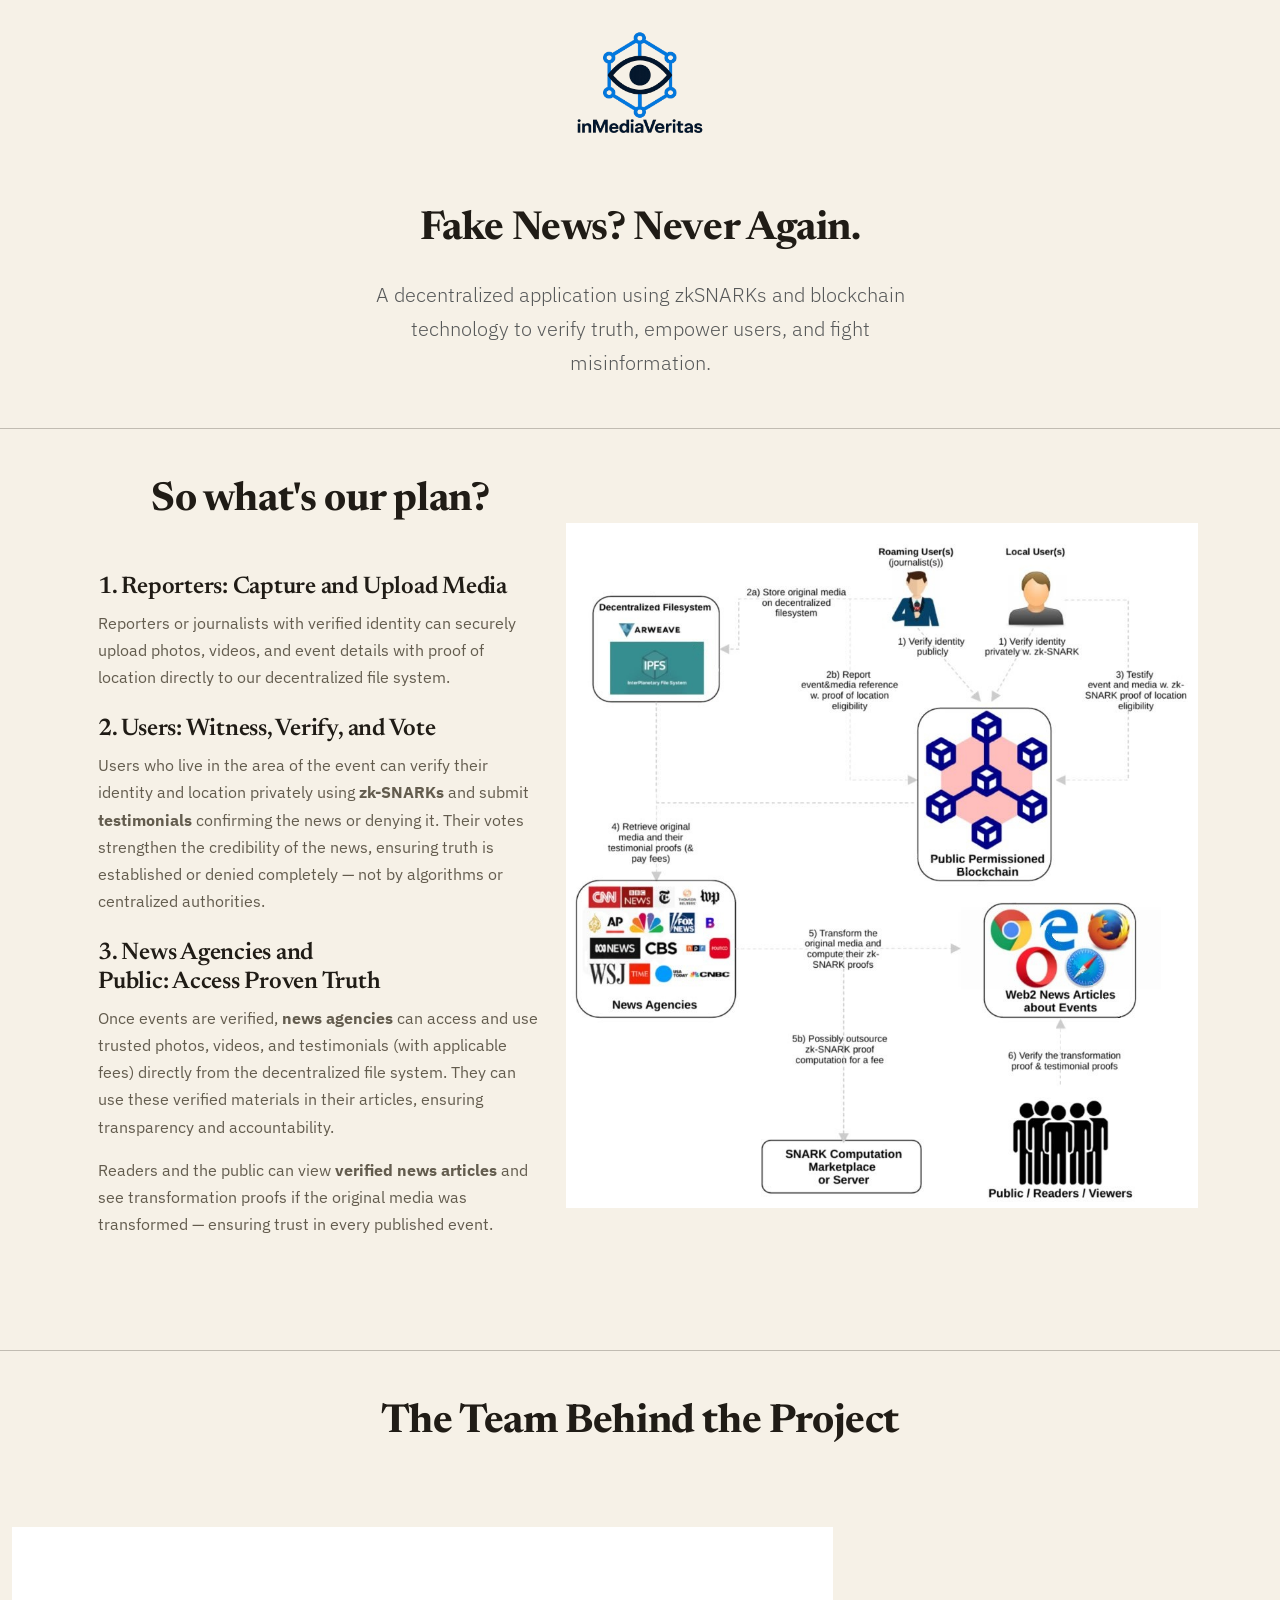
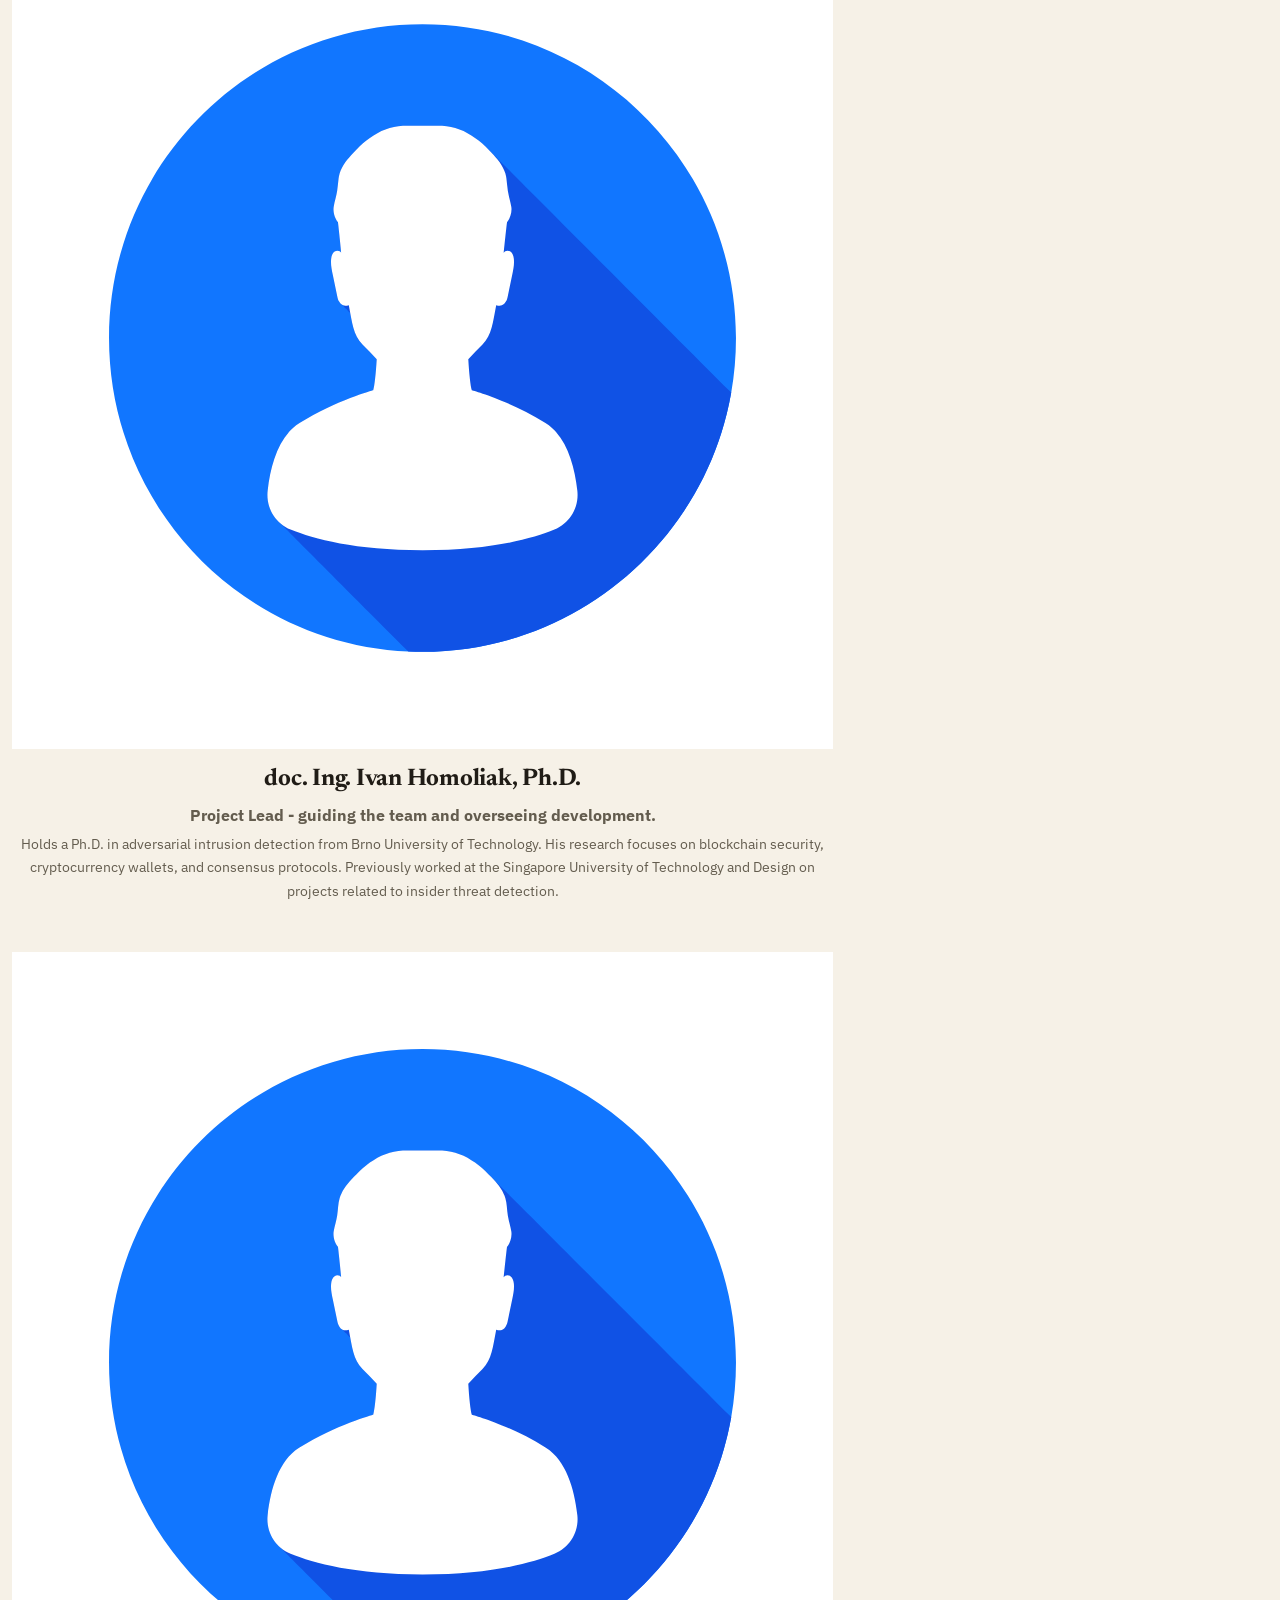
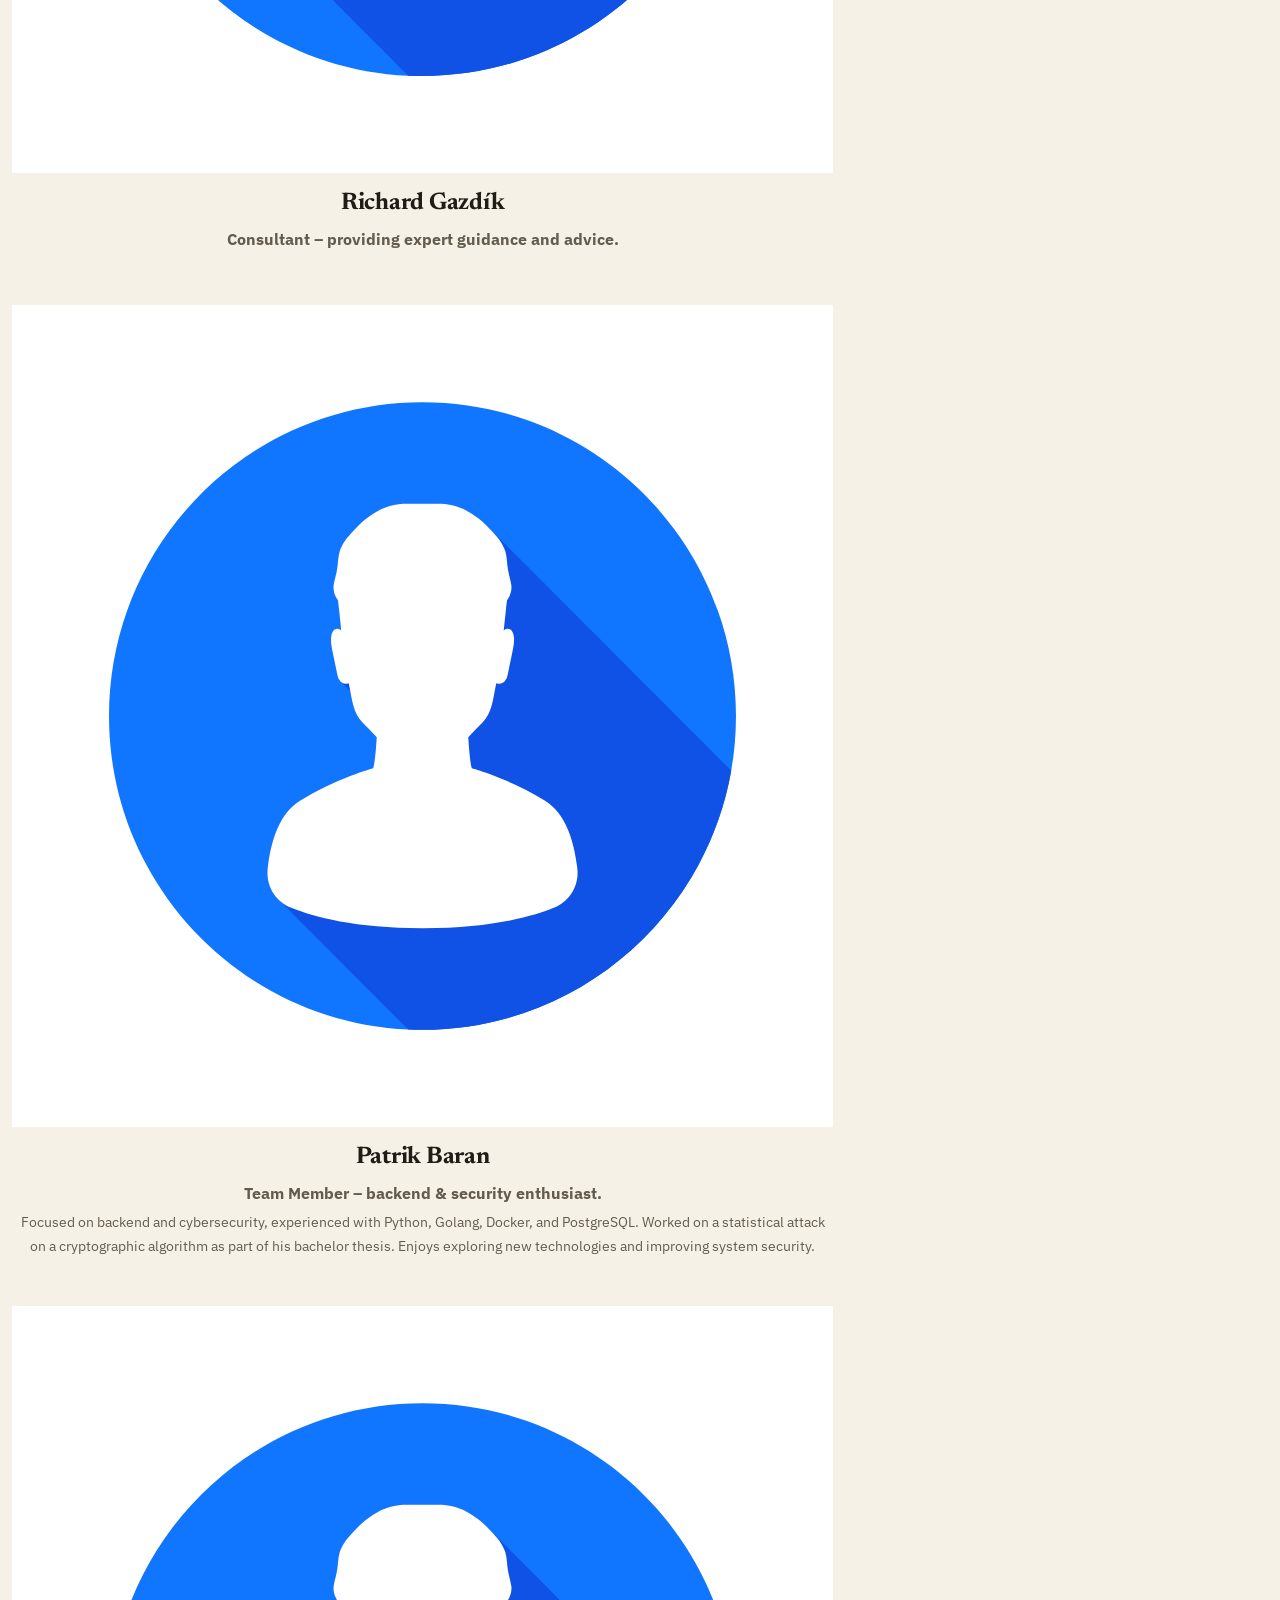
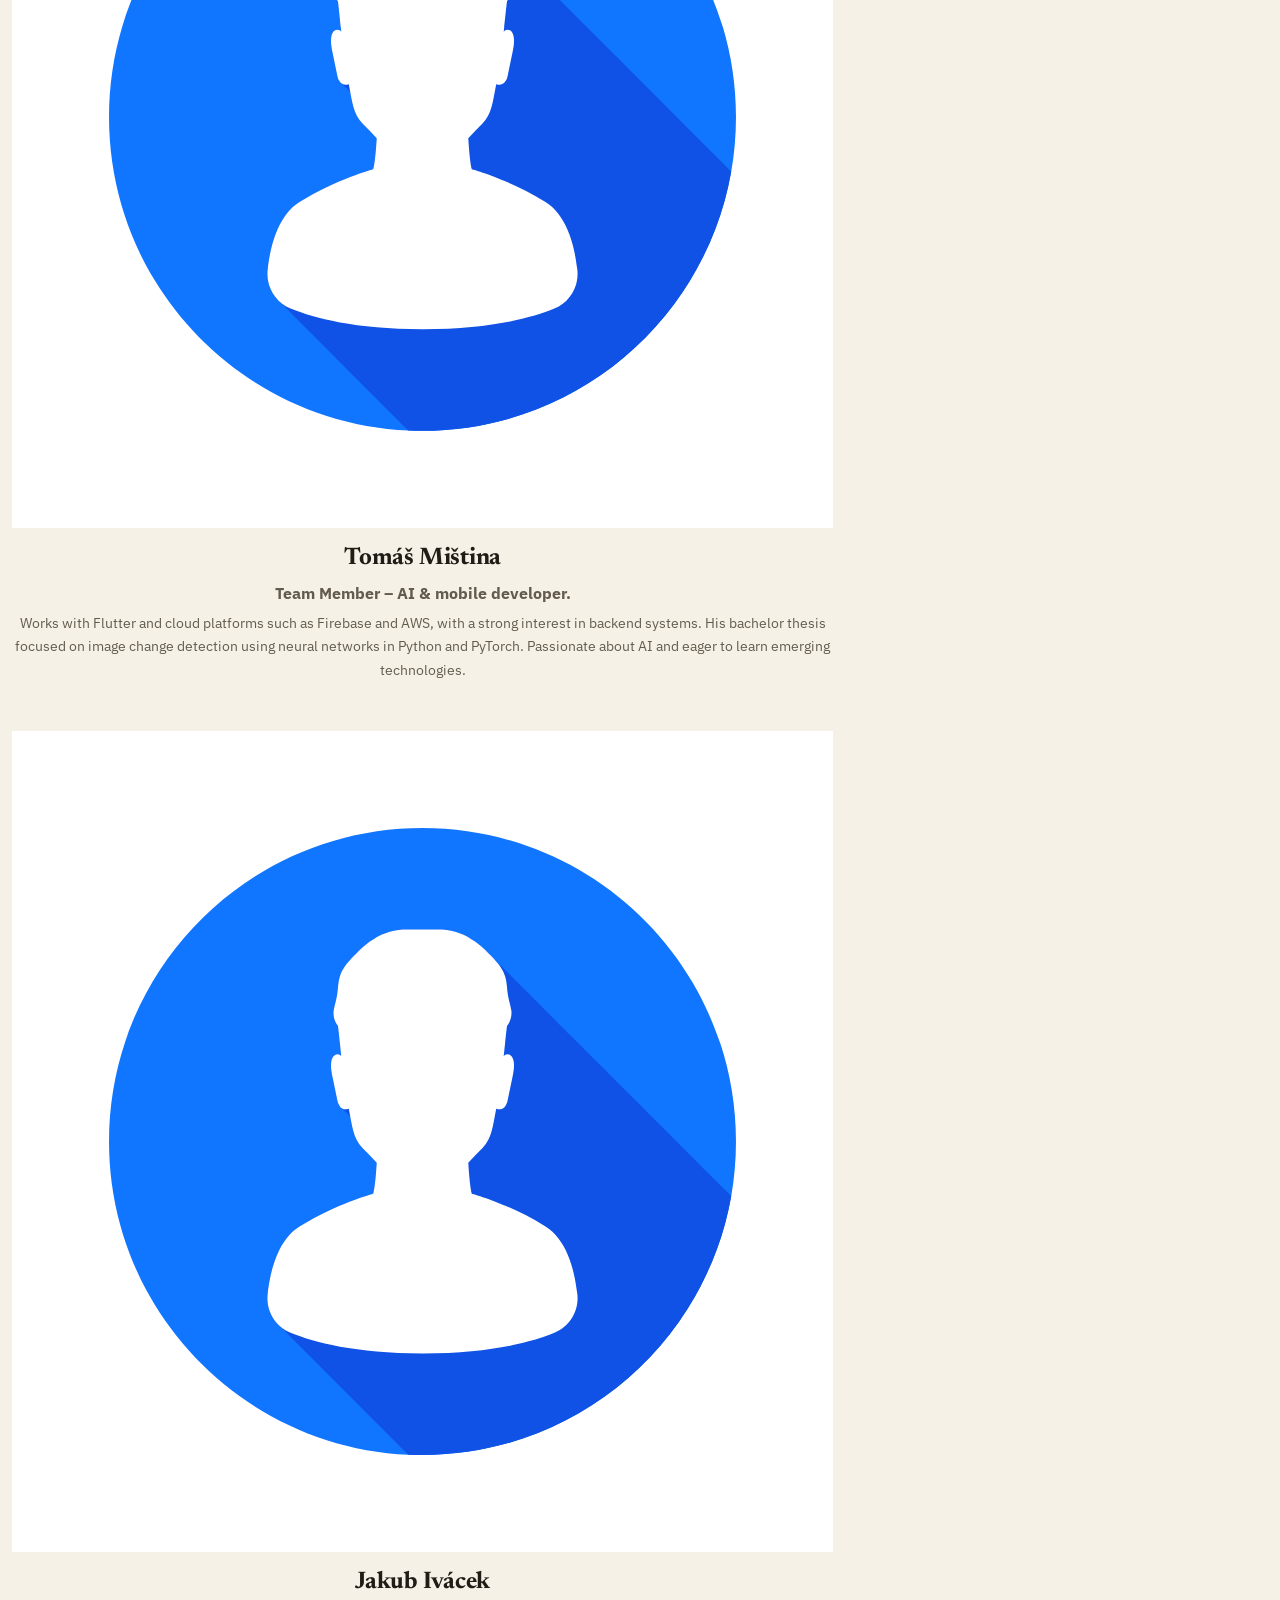
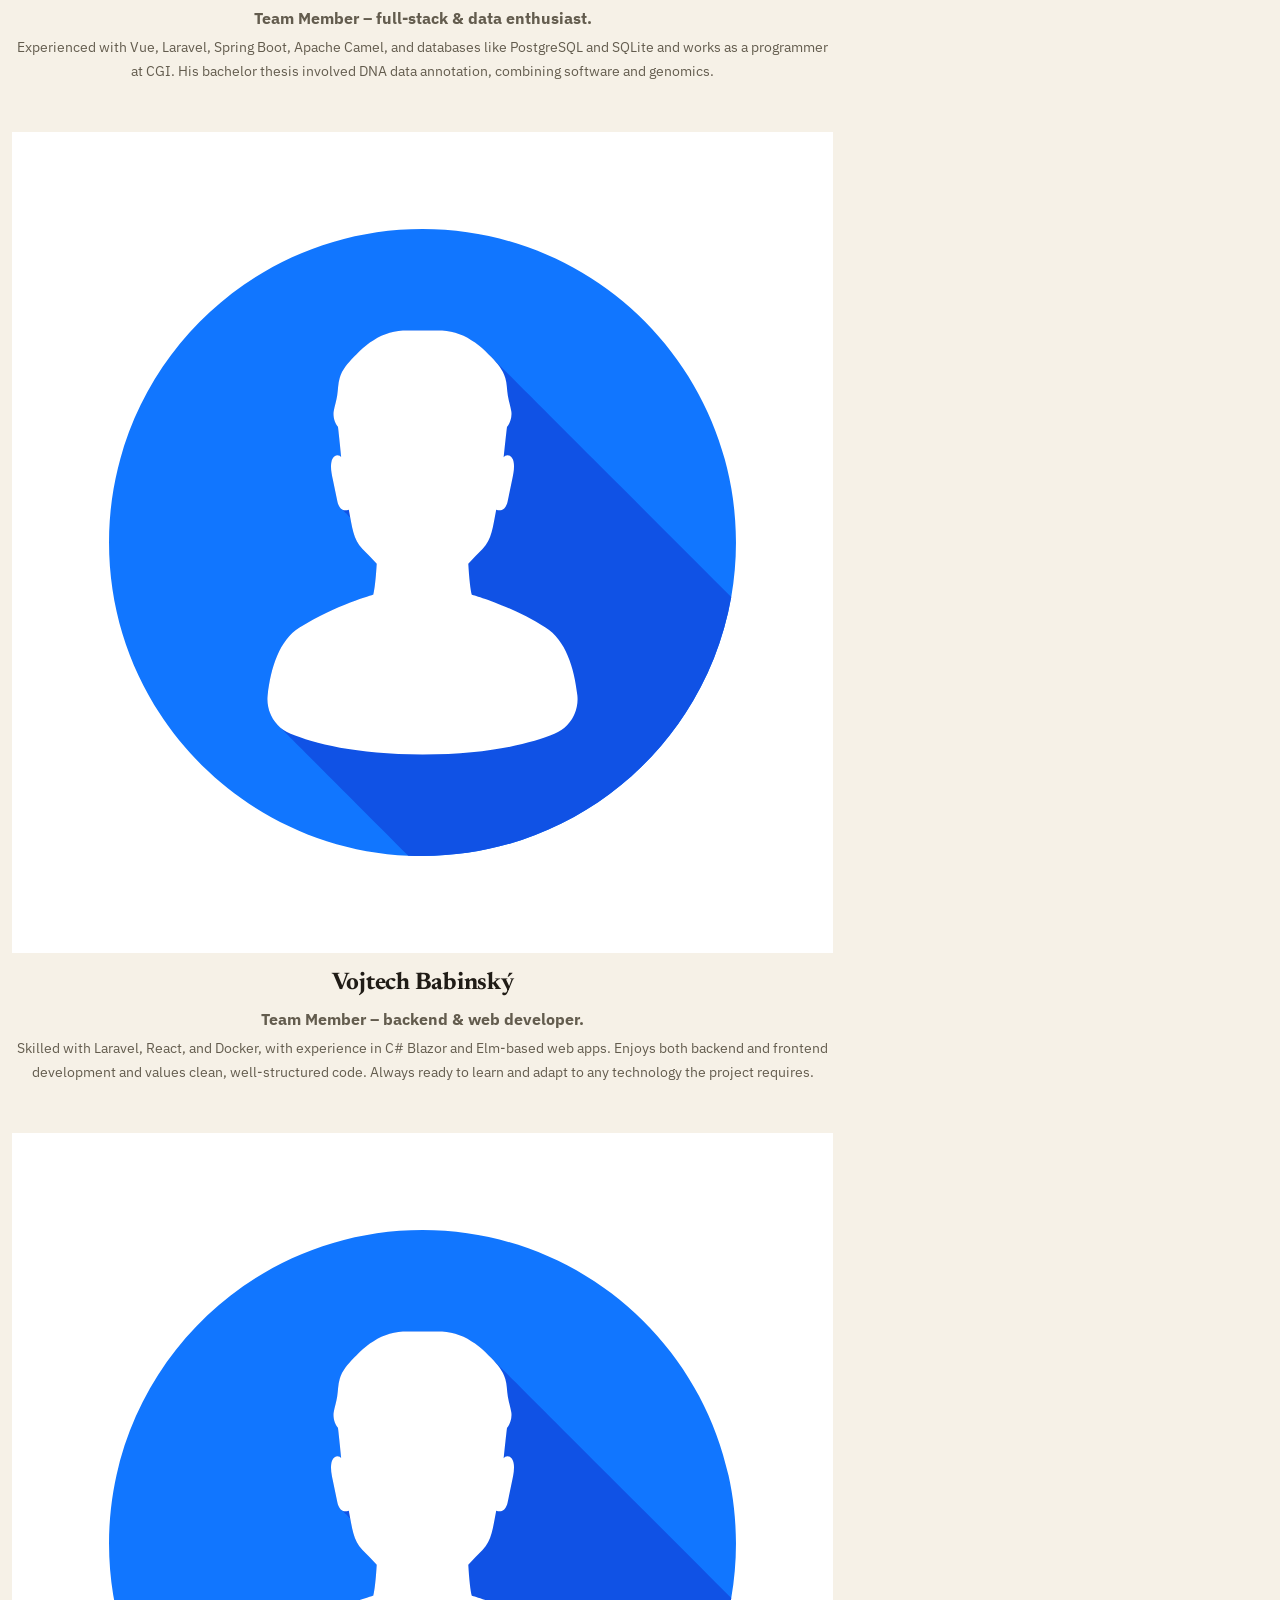
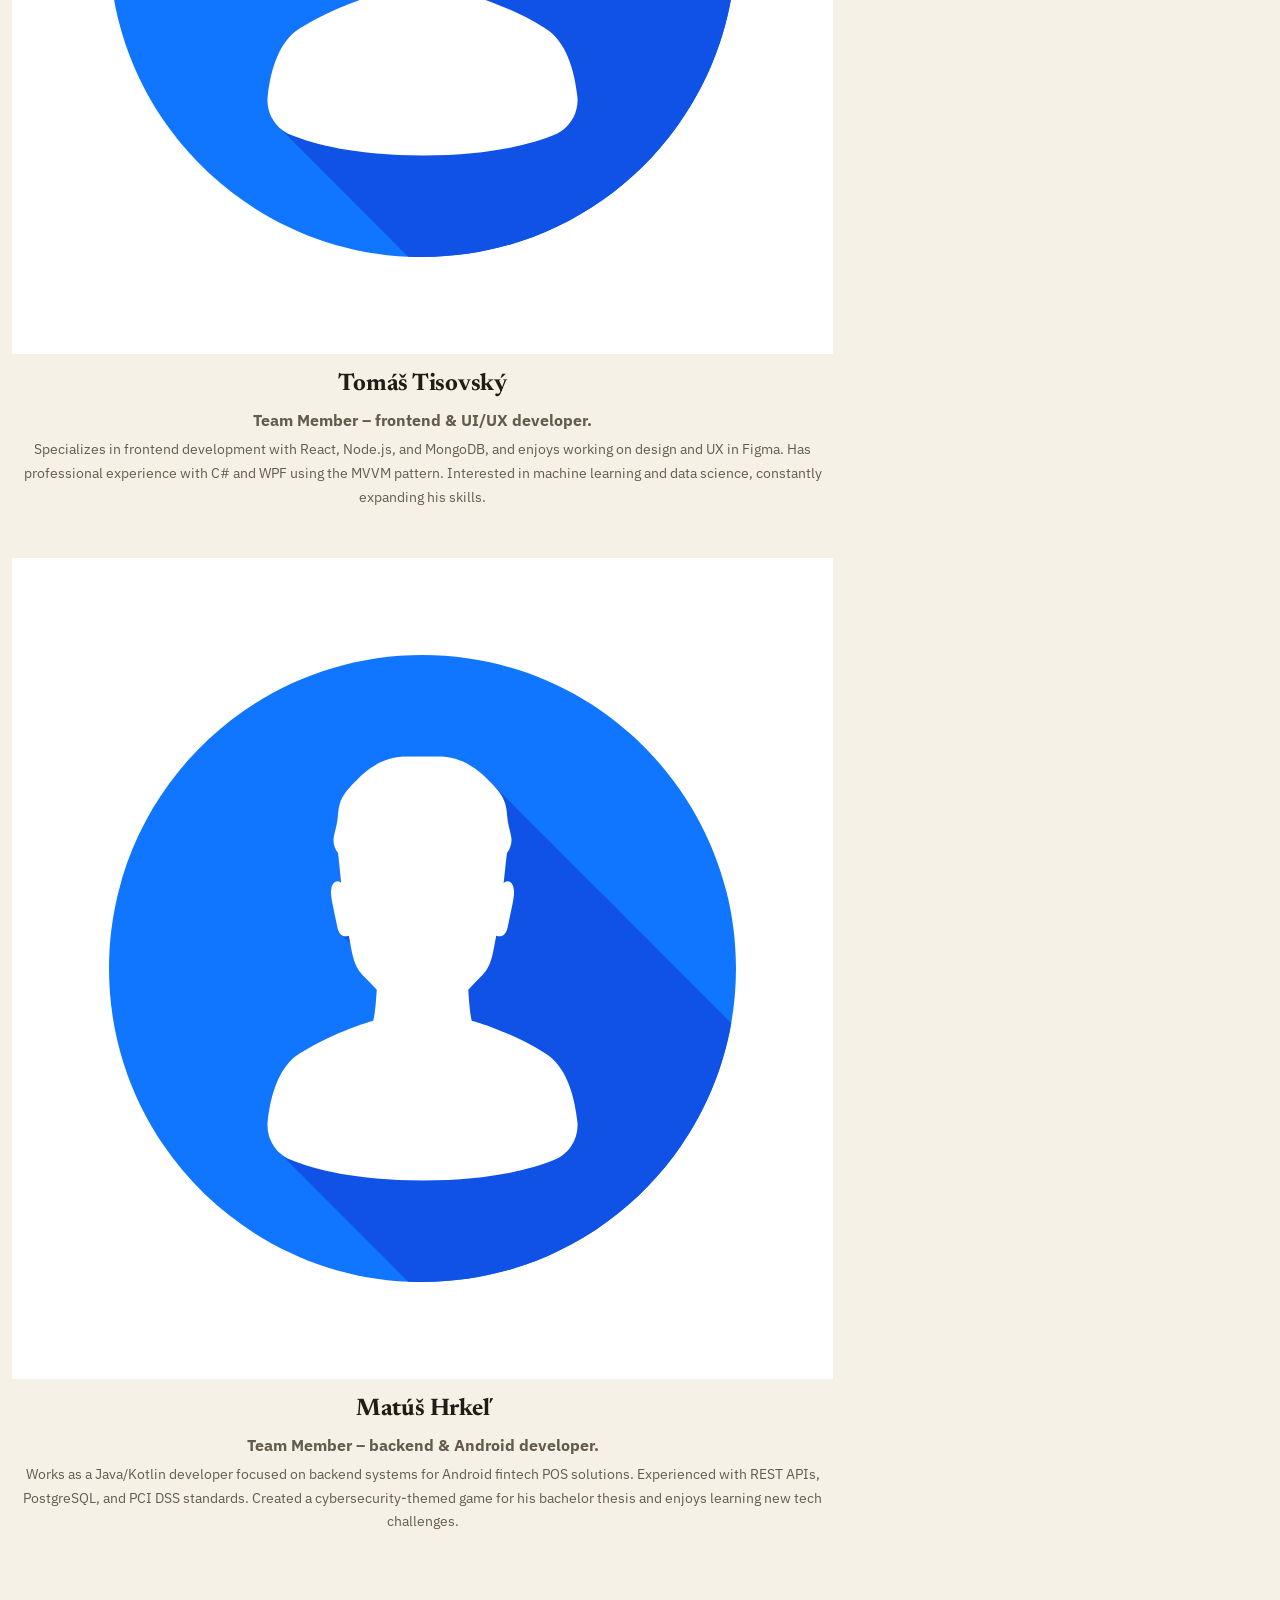
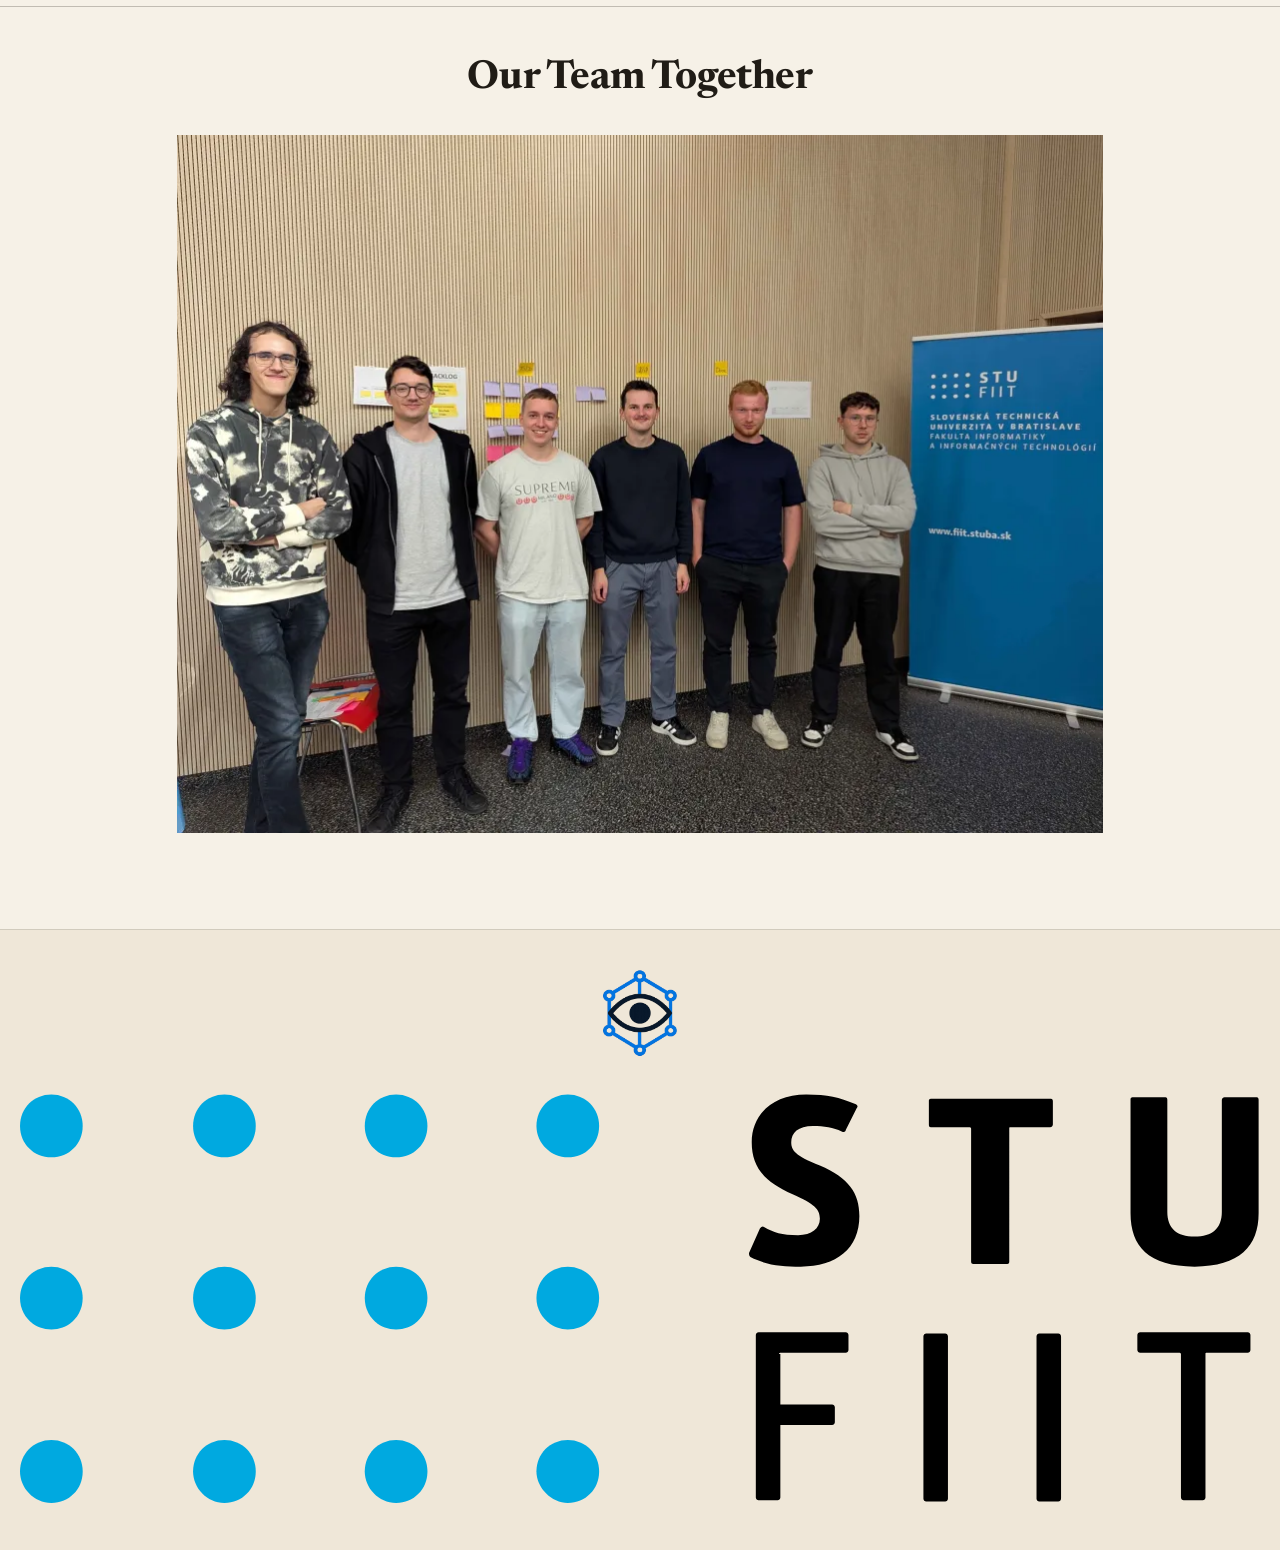
<file: main.html>
<!DOCTYPE html>
<html lang="en">
<head>
  <meta charset="UTF-8">
  <meta name="viewport" content="width=device-width, initial-scale=1.0">
  <title>inMediaVeritas</title>
  <link href="https://cdn.jsdelivr.net/npm/bootstrap@5.3.2/dist/css/bootstrap.min.css" rel="stylesheet">
  <link href="maincss.css" rel="stylesheet">
</head>
<body class="lightBg">

  <header class="row header pb-2 ">
    <img src="imgs/logo_withText.svg" class="logo" alt="Logo">
  </header>

  <div class="container text-center pt-5">
    <h1 class="fw-bold">Fake News? Never Again.</h1>
    <div class="mx-auto mt-3" style="max-width: 600px;">
      <p class="lead text-muted mt-4">
        A decentralized application using zkSNARKs and blockchain technology to verify truth,
        empower users, and fight misinformation.
      </p>
    </div>
  </div>

  <hr class="mt-5 mb-5">

<!-- Desktop Version -->
<div class="container d-none d-lg-block pb-5">
  <div class="row ps-3 align-items-center">
    <div class="col-md-5 col-12 justify-content-center text-start">
      <h1 class="mb-1 mb-lg-3 mb-xl-5 fw-bold text-center">So what's our plan?</h1>

      <div>
        <h4 class="fw-semibold mt-4 mb-2">1. Reporters: Capture and Upload Media</h4>
        <p>
          Reporters or journalists with verified identity can securely upload photos, videos, and event details with proof of location directly to our decentralized file system.
        </p>

        <h4 class="fw-semibold mt-4 mb-2">2. Users: Witness, Verify, and Vote</h4>
        <p>
          Users who live in the area of the event can verify their identity and location privately using 
          <strong>zk-SNARKs</strong> and submit 
          <strong>testimonials</strong> confirming the news or denying it. Their votes strengthen the credibility of the news,
          ensuring truth is established or denied completely — not by algorithms or centralized authorities.
        </p>

        <h4 class="fw-semibold mt-4 mb-2">3. News Agencies and Public: Access Proven Truth</h4>
        <p>
          Once events are verified, <strong>news agencies</strong> can access and use trusted photos, videos, and testimonials (with applicable fees) directly 
          from the decentralized file system. They can use these verified materials in their articles, ensuring transparency and accountability.
        </p>
        <p>
          Readers and the public can view <strong>verified news articles</strong> and see transformation proofs if the original media was transformed — ensuring trust in every published event.
        </p>
      </div>
    </div>

    <div class="col-md-7 col-12">
      <img src="imgs/project_plan.jpg" class="img-fluid planImg" alt="Project plan">
    </div>
  </div>
</div>

<!-- Mobile Version -->
<div class="container-fluid d-lg-none pb-5">
  <div class="row ps-3 align-items-center justify-content-center">
    <div class="col-md-5 col-10 justify-content-center text-center">
      <h1 class="mb-4 mb-lg-3 mb-xl-5 fw-bold">So what's our plan?</h1>

      <div class="text-start">
        <h4 class="fw-semibold mt-4 mb-2">1. Reporters: Capture and Upload Media</h4>
        <p>
          Reporters or journalists with verified identity can securely upload photos, videos, and event details with proof of location directly to our decentralized file system.
        </p>

        <h4 class="fw-semibold mt-4 mb-2">2. Users: Witness, Verify, and Vote</h4>
        <p>
          Users who live in the area of the event can verify their identity and location privately using 
          <strong>zk-SNARKs</strong> and submit 
          <strong>testimonials</strong> confirming the news or denying it. Their votes strengthen the credibility of the news,
          ensuring truth is established or denied completely — not by algorithms or centralized authorities.
        </p>

        <h4 class="fw-semibold mt-4 mb-2">3. News Agencies and Public: Access Proven Truth</h4>
        <p>
          Once events are verified, <strong>news agencies</strong> can access and use trusted photos, videos, and testimonials (with applicable fees) directly 
          from the decentralized file system. They can use these verified materials in their articles, ensuring transparency and accountability.
        </p>
        <p>
          Readers and the public can view <strong>verified news articles</strong> and see transformation proofs if the original media was transformed — ensuring trust in every published event.
        </p>
      </div>
    </div>

    <div class="col-md-7 col-10 mt-3 mt-md-0">
      <img src="imgs/project_plan.jpg" class="img-fluid planImg" alt="Project plan">
    </div>
  </div>
</div>


  <hr class="mt-5 mb-5">

  <div class="row text-center">
    <h1 class="fw-bold">The Team Behind the Project</h1>
  </div>

  <div class="row  pt-5">
    <div class="col-12 col-md-8  p-4">
      <div class="text-center">
        <img src="imgs/placeholderPic.svg" alt="Member 1" class="member-img mb-3 memberpic">
        <h4 class="mb-2 fw-bold">doc. Ing. Ivan Homoliak, Ph.D.</h4>
        <p class="mb-1 fw-bold memberDescription">Project Lead - guiding the team and overseeing development.</p>
            <p class="mb-0 small memberDescription">
      Holds a Ph.D. in adversarial intrusion detection from Brno University of Technology. 
      His research focuses on blockchain security, cryptocurrency wallets, and consensus protocols. 
      Previously worked at the Singapore University of Technology and Design on projects related to insider threat detection.
    </p>
      </div>
    </div>
    <div class="col-12 col-md-8  p-4">
        <div class="text-center">
          <img src="imgs/placeholderPic.svg" alt="Member 2" class="member-img mb-3 memberpic">
          <h4 class="mb-2 fw-bold">Richard Gazdík</h4>
          <p class="mb-1 fw-bold memberDescription ">Consultant – providing expert guidance and advice.</p>   
        </div>
      </div>
  <div class="col-12 col-md-8 p-4">
    <div class="text-center">
      <img src="imgs/placeholderPic.svg" alt="Patrik Baran" class="member-img mb-3 memberpic">
      <h4 class="mb-2 fw-bold">Patrik Baran</h4>
      <p class="mb-1 fw-bold memberDescription">Team Member – backend & security enthusiast.</p>
      <p class="mb-0 small memberDescription">
        Focused on backend and cybersecurity, experienced with Python, Golang, Docker, and PostgreSQL. 
        Worked on a statistical attack on a cryptographic algorithm as part of his bachelor thesis. 
        Enjoys exploring new technologies and improving system security.
      </p>
    </div>
  </div>

  <div class="col-12 col-md-8 p-4">
    <div class="text-center">
      <img src="imgs/placeholderPic.svg" alt="Tomáš Miština" class="member-img mb-3 memberpic">
      <h4 class="mb-2 fw-bold">Tomáš Miština</h4>
      <p class="mb-1 fw-bold memberDescription">Team Member – AI & mobile developer.</p>
      <p class="mb-0 small memberDescription">
        Works with Flutter and cloud platforms such as Firebase and AWS, with a strong interest in backend systems. 
        His bachelor thesis focused on image change detection using neural networks in Python and PyTorch. 
        Passionate about AI and eager to learn emerging technologies.
      </p>
    </div>
  </div>

  <div class="col-12 col-md-8 p-4">
    <div class="text-center">
      <img src="imgs/placeholderPic.svg" alt="Jakub Ivácek" class="member-img mb-3 memberpic">
      <h4 class="mb-2 fw-bold">Jakub Ivácek</h4>
      <p class="mb-1 fw-bold memberDescription">Team Member – full-stack & data enthusiast.</p>
      <p class="mb-0 small memberDescription">
        Experienced with Vue, Laravel, Spring Boot, Apache Camel, and databases like PostgreSQL and SQLite and works as a programmer at CGI. 
        His bachelor thesis involved DNA data annotation, combining software and genomics.
      </p>
    </div>
  </div>

  <div class="col-12 col-md-8 p-4">
    <div class="text-center">
      <img src="imgs/placeholderPic.svg" alt="Vojtech Babinský" class="member-img mb-3 memberpic">
      <h4 class="mb-2 fw-bold">Vojtech Babinský</h4>
      <p class="mb-1 fw-bold memberDescription">Team Member – backend & web developer.</p>
      <p class="mb-0 small memberDescription">
        Skilled with Laravel, React, and Docker, with experience in C# Blazor and Elm-based web apps. 
        Enjoys both backend and frontend development and values clean, well-structured code. 
        Always ready to learn and adapt to any technology the project requires.
      </p>
    </div>
  </div>

  <div class="col-12 col-md-8 p-4">
    <div class="text-center">
      <img src="imgs/placeholderPic.svg" alt="Tomáš Tisovský" class="member-img mb-3 memberpic">
      <h4 class="mb-2 fw-bold">Tomáš Tisovský</h4>
      <p class="mb-1 fw-bold memberDescription">Team Member – frontend & UI/UX developer.</p>
      <p class="mb-0 small memberDescription">
        Specializes in frontend development with React, Node.js, and MongoDB, and enjoys working on design and UX in Figma. 
        Has professional experience with C# and WPF using the MVVM pattern. 
        Interested in machine learning and data science, constantly expanding his skills.
      </p>
    </div>
  </div>

  <div class="col-12 col-md-8 p-4">
    <div class="text-center">
      <img src="imgs/placeholderPic.svg" alt="Matúš Hrkeľ" class="member-img mb-3 memberpic">
      <h4 class="mb-2 fw-bold">Matúš Hrkeľ</h4>
      <p class="mb-1 fw-bold memberDescription">Team Member – backend & Android developer.</p>
      <p class="mb-0 small memberDescription">
        Works as a Java/Kotlin developer focused on backend systems for Android fintech POS solutions. 
        Experienced with REST APIs, PostgreSQL, and PCI DSS standards. 
        Created a cybersecurity-themed game for his bachelor thesis and enjoys learning new tech challenges.
      </p>
    </div>
  </div>

  </div>

  <hr class="mt-5 mb-5">

  <div class="container pb-5 text-center">
    <h1 class="pb-4 fw-bold">Our Team Together</h1>
    <div class="row justify-content-center">
      <div class="col-md-10 col-12">
        <img src="imgs/teamPhoto.webp" class="img-fluid mx-auto d-block" alt="Team photo">
      </div>
    </div>
  </div>
  
  <footer class="row pt-2 mt-5">
    <img src="imgs/logo.svg" class="logo" alt="Logo">
    <img src="imgs/logo_fiit.svg" class="logoFIIT" alt="logoFIIT">
  </footer>
</body>
</html>
</file>
<file: maincss.css>
@import url('https://fonts.googleapis.com/css2?family=Newsreader:ital,wght@0,400;0,500;0,600;0,700;1,400;1,500&family=IBM+Plex+Sans:wght@400;500;600;700&family=IBM+Plex+Mono:wght@400;500&display=swap');

:root {
  --paper: #f6f1e7;
  --paper-soft: #efe7d8;
  --surface: #fffdf8;
  --ink: #201c16;
  --ink-muted: #635c4e;
  --ink-faint: #8a8271;
  --accent: #24425f;
  --accent-strong: #16283a;
  --accent-wash: rgba(36, 66, 95, .08);
  --line: rgba(32, 28, 22, .14);
  --line-soft: rgba(32, 28, 22, .08);
  --shadow: rgba(32, 24, 12, .12);
  --nav-bg: rgba(246, 241, 231, 0.9);
  --nav-bg-solid: rgba(246, 241, 231, 0.98);
}

:root[data-theme="dark"] {
  --paper: #16140f;
  --paper-soft: #1d1b15;
  --surface: #211f18;
  --ink: #f1ece0;
  --ink-muted: #b7ae9c;
  --ink-faint: #837c6d;
  --accent: #6fa1cf;
  --accent-strong: #9cc3e6;
  --accent-wash: rgba(111, 161, 207, .12);
  --line: rgba(241, 236, 224, .14);
  --line-soft: rgba(241, 236, 224, .08);
  --shadow: rgba(0, 0, 0, .4);
  --nav-bg: rgba(22, 20, 15, 0.85);
  --nav-bg-solid: rgba(22, 20, 15, 0.97);
}

*, *::before, *::after {
  box-sizing: border-box;
}
.first-link{
  margin-left:10px;

}
body, html {
  width: 100%;
  margin: 0;
  padding: 0;
  font-family: 'IBM Plex Sans', system-ui, sans-serif;
  background: var(--paper);
  color: var(--ink);
  transition: background 0.25s ease, color 0.25s ease;
}

h1, h2, h3, h4, h5, h6 {
  font-family: 'Newsreader', Georgia, serif;
  letter-spacing: -0.01em;
  color: var(--ink);
  font-weight: 600;
  text-wrap: balance;
}

p {
  color: var(--ink-muted);
  line-height: 1.7;
}

a {
  color: var(--accent);
}

::selection {
  background: var(--accent);
  color: var(--paper);
}

:focus-visible {
  outline: 2px solid var(--accent);
  outline-offset: 3px;
}

.skip-link {
  position: absolute;
  left: -999px;
  top: 0;
  background: var(--accent);
  color: var(--paper);
  padding: 10px 18px;
  z-index: 2000;
  border-radius: 0 0 8px 0;
  text-decoration: none;
  font-weight: 600;
}

.skip-link:focus {
  left: 0;
}

/* ── Navigation ── */
.navbar-custom {
  background: var(--nav-bg);
  backdrop-filter: blur(10px);
  -webkit-backdrop-filter: blur(10px);
  border-bottom: 1px solid var(--line);
  position: sticky;
  top: 0;
  z-index: 1000;
  display: flex;
  align-items: center;
  justify-content: space-between;
  padding: 6px 24px;
}

.nav-brand {
  display: flex;
  align-items: center;
  gap: 10px;
}

.navbar-brand-text {
  font-family: 'Newsreader', Georgia, serif;
  font-size: 1.15rem;
  font-weight: 600;
  line-height: 1;
  color: var(--ink);
  letter-spacing: -0.01em;
  white-space: nowrap;
  transform: translateY(3px);
}

.nav-menu {
  display: flex;
  align-items: center;
  gap: 6px;
}

.navbar-logo {
  height: 55px;
  width: 55px;
  object-fit: contain;
}

/* ── Theme-aware logo swap ── */
.theme-logo-dark {
  display: none;
}

:root[data-theme="dark"] .theme-logo-light {
  display: none;
}

:root[data-theme="dark"] .theme-logo-dark {
  display: block;
}

.nav-link-custom {
  font-weight: 500;
  color: var(--ink-muted);
  text-decoration: none;
  padding: 6px 14px;
  border-radius: 6px;
  transition: background 0.2s, color 0.2s;
  font-size: 0.92rem;
}

.nav-link-custom:hover,
.nav-link-custom.active {
  color: var(--ink);
  background: var(--accent-wash);
}

.nav-subscribe-btn {
  font-weight: 600;
  color: var(--paper) !important;
  background: var(--accent);
  padding: 8px 18px;
  border-radius: 6px;
  text-decoration: none;
  font-size: 0.88rem;
  transition: background 0.2s, transform 0.15s;
  display: inline-flex;
  align-items: center;
  margin-left: 6px;
}

.nav-subscribe-btn:hover {
  background: var(--accent-strong);
}

/* ── Theme toggle ── */
.nav-right {
  display: flex;
  align-items: center;
  gap: 6px;
}

.nav-right .nav-menu {
  order: 1;
}

.nav-right .theme-toggle-btn {
  order: 2;
}

.nav-right .nav-hamburger {
  order: 3;
}

.theme-toggle-btn {
  display: inline-flex;
  align-items: center;
  justify-content: center;
  width: 34px;
  height: 34px;
  border-radius: 6px;
  border: 1px solid var(--line);
  background: var(--surface);
  color: var(--ink-muted);
  cursor: pointer;
  flex-shrink: 0;
  transition: background 0.2s, color 0.2s, border-color 0.2s;
}

.theme-toggle-btn:hover {
  color: var(--ink);
  border-color: var(--ink-faint);
  background: var(--paper-soft);
}

.theme-toggle-btn svg {
  width: 18px;
  height: 18px;
}

.theme-toggle-btn .icon-moon {
  display: none;
}

:root[data-theme="dark"] .theme-toggle-btn .icon-sun {
  display: none;
}

:root[data-theme="dark"] .theme-toggle-btn .icon-moon {
  display: block;
}

/* ── Layout ── */
.section {
  padding: 96px 20px;
}

.divider {
  border: 0;
  height: 1px;
  background: var(--line);
  width: 100%;
  margin: 0;
}

/* ── Eyebrow ── */
.eyebrow {
  display: inline-block;
  font-family: 'IBM Plex Mono', monospace;
  font-size: 0.72rem;
  font-weight: 500;
  letter-spacing: 0.1em;
  text-transform: uppercase;
  color: var(--accent);
  margin-bottom: 16px;
}

/* ── Hero ── */
.hero {
  padding: 84px 20px 56px;
  text-align: center;
}

.hero h1 {
  font-size: clamp(2.3rem, 5.6vw, 4rem);
  font-weight: 600;
  letter-spacing: -0.02em;
  line-height: 1.12;
  margin-bottom: 22px;
}

.hero > p {
  font-size: 1.15rem;
  max-width: 600px;
  margin: 0 auto 36px;
  color: var(--ink-muted);
}

/* ── Trust strip ── */
.trust-strip {
  max-width: 720px;
  margin: 44px auto 0;
  padding-top: 28px;
  border-top: 1px solid var(--line);
  display: flex;
  flex-direction: column;
  align-items: center;
  gap: 14px;
}

.trust-strip-label {
  font-size: 0.78rem;
  color: var(--ink-faint);
}

.tech-chips {
  display: flex;
  flex-wrap: wrap;
  justify-content: center;
  gap: 8px;
}

.tech-chip {
  font-family: 'IBM Plex Mono', monospace;
  font-size: 0.78rem;
  color: var(--ink-muted);
  border: 1px solid var(--line);
  background: var(--surface);
  padding: 5px 12px;
  border-radius: 4px;
}

.paper-link {
  font-size: 0.9rem;
  font-weight: 600;
  color: var(--accent);
  text-decoration: none;
  border-bottom: 1px solid transparent;
  transition: border-color 0.2s;
}

.paper-link:hover {
  border-bottom-color: var(--accent);
}

/* ── Buttons ── */
.btn-primary-custom {
  height: 50px;
  padding: 0 26px;
  border-radius: 6px;
  font-weight: 600;
  text-decoration: none;
  display: inline-flex;
  align-items: center;
  justify-content: center;
  background: var(--accent);
  color: var(--paper);
  font-size: 0.95rem;
  border: 1px solid var(--accent);
  cursor: pointer;
  transition: background 0.2s, transform 0.15s;
  font-family: 'IBM Plex Sans', system-ui, sans-serif;
}

.btn-primary-custom:hover {
  background: var(--accent-strong);
  border-color: var(--accent-strong);
  color: var(--paper);
  transform: translateY(-1px);
}

.btn-secondary-custom {
  height: 50px;
  padding: 0 26px;
  border-radius: 6px;
  font-weight: 600;
  text-decoration: none;
  display: inline-flex;
  align-items: center;
  justify-content: center;
  border: 1px solid var(--line);
  color: var(--ink);
  background: var(--surface);
  font-size: 0.95rem;
  cursor: pointer;
  transition: background 0.2s, border-color .2s, transform 0.15s;
  font-family: 'IBM Plex Sans', system-ui, sans-serif;
}

.btn-secondary-custom:hover {
  background: var(--paper-soft);
  border-color: var(--ink-faint);
  color: var(--ink);
  transform: translateY(-1px);
}

/* ── Cards ── */
.card-custom {
  padding: 28px;
  border: 1px solid var(--line);
  border-radius: 10px;
  background: var(--surface);
  height: 100%;
}

.card-number {
  font-family: 'IBM Plex Mono', monospace;
  font-size: 0.72rem;
  font-weight: 500;
  letter-spacing: 0.1em;
  text-transform: uppercase;
  color: var(--accent);
  margin-bottom: 12px;
}

.card-custom h3 {
  font-size: 1.2rem;
  font-weight: 600;
  margin-bottom: 10px;
}

/* ── Section typography ── */
.section-title {
  font-size: clamp(1.7rem, 3.6vw, 2.5rem);
  font-weight: 600;
  margin-bottom: 16px;
}

.section-subtitle {
  font-size: 1.02rem;
  max-width: 580px;
  margin: 0 auto 56px;
}

/* ── Verification flow diagram ── */
.flow-diagram {
  display: grid;
  grid-template-columns: repeat(4, 1fr);
  gap: 0;
  align-items: stretch;
  max-width: 1160px;
  margin: 0 auto;
}

.flow-step {
  position: relative;
  display: flex;
  flex-direction: column;
  align-items: flex-start;
  text-align: left;
  padding: 0 22px 0 0;
}

.flow-step:not(:first-child) {
  padding-left: 22px;
  border-left: 1px dashed var(--line);
}

.flow-step-icon {
  width: 46px;
  height: 46px;
  border-radius: 50%;
  border: 1.5px solid var(--accent);
  display: flex;
  align-items: center;
  justify-content: center;
  margin-bottom: 18px;
  color: var(--accent);
  background: var(--surface);
  flex-shrink: 0;
}

.flow-step-icon svg {
  width: 22px;
  height: 22px;
}

.flow-step-index {
  font-family: 'IBM Plex Mono', monospace;
  font-size: 0.7rem;
  color: var(--ink-faint);
  letter-spacing: 0.08em;
  margin-bottom: 6px;
}

.flow-step h3 {
  font-size: 1.08rem;
  font-weight: 600;
  margin-bottom: 8px;
}

.flow-step p {
  font-size: 0.9rem;
  line-height: 1.6;
  color: var(--ink-muted);
}

@media (max-width: 1000px) {
  .flow-diagram {
    grid-template-columns: 1fr;
    gap: 32px;
    max-width: 480px;
  }

  .flow-step:not(:first-child) {
    padding-left: 0;
    padding-top: 28px;
    border-left: none;
    border-top: 1px dashed var(--line);
  }
}

/* ── Trust / tech spec section ── */
.trust-grid {
  display: grid;
  grid-template-columns: 1.1fr 1fr;
  gap: 20px;
  max-width: 1000px;
  margin: 0 auto;
  text-align: left;
}

.trust-panel {
  border: 1px solid var(--line);
  border-radius: 10px;
  background: var(--surface);
  padding: 32px;
}

.trust-panel h3 {
  font-size: 1.05rem;
  font-weight: 600;
  margin-bottom: 14px;
}

.spec-list {
  list-style: none;
  margin: 0;
  padding: 0;
}

.spec-list li {
  display: flex;
  justify-content: space-between;
  gap: 16px;
  padding: 11px 0;
  border-top: 1px solid var(--line-soft);
  font-size: 0.9rem;
}

.spec-list li:first-child {
  border-top: none;
}

.spec-key {
  color: var(--ink-muted);
}

.spec-val {
  font-family: 'IBM Plex Mono', monospace;
  color: var(--ink);
  text-align: right;
  font-size: 0.85rem;
}

.trust-note {
  font-size: 0.88rem;
  color: var(--ink-muted);
  margin-top: 10px;
  margin-bottom: 0;
}

.trust-links {
  display: flex;
  flex-direction: column;
  gap: 14px;
  margin-top: 4px;
}

.trust-link-item {
  display: flex;
  align-items: flex-start;
  gap: 12px;
  padding: 14px;
  border: 1px solid var(--line);
  border-radius: 8px;
  text-decoration: none;
  transition: border-color .2s, background .2s;
}

.trust-link-item:hover {
  border-color: var(--accent);
  background: var(--accent-wash);
}

.trust-link-item svg {
  width: 20px;
  height: 20px;
  color: var(--accent);
  flex-shrink: 0;
  margin-top: 2px;
}

.trust-link-title {
  font-weight: 600;
  color: var(--ink);
  font-size: 0.95rem;
  display: block;
  margin-bottom: 2px;
}

.trust-link-sub {
  font-size: 0.82rem;
  color: var(--ink-muted);
  display: block;
}

@media (max-width: 800px) {
  .trust-grid {
    grid-template-columns: 1fr;
  }
}

/* ── Architecture diagram ── */
.arch-panel {
  background: var(--surface);
  border: 1px solid var(--line);
  border-radius: 12px;
  padding: 28px;
  box-shadow: 0 20px 50px var(--shadow);
}

.arch-img {
  width: 100%;
  height: auto;
  max-height: 700px;
  object-fit: contain;
  display: block;
  border-radius: 6px;
}

.arch-img-dark {
  display: none;
}

:root[data-theme="dark"] .arch-img-light {
  display: none;
}

:root[data-theme="dark"] .arch-img-dark {
  display: block;
}

.arch-caption {
  color: var(--ink-faint);
  font-family: 'IBM Plex Mono', monospace;
  font-size: 0.78rem;
  margin-top: 16px;
  margin-bottom: 0;
  text-align: left;
}

/* ── Subscribe CTA section ── */
.cta-section {
  text-align: center;
  padding: 96px 20px;
  background: var(--paper-soft);
  border-top: 1px solid var(--line);
  border-bottom: 1px solid var(--line);
}

.cta-section h2 {
  font-size: clamp(1.6rem, 3.5vw, 2.4rem);
  font-weight: 600;
  margin-bottom: 16px;
}

/* ── Demo section ── */
.demo-badge {
  display: inline-block;
  background: var(--accent-wash);
  color: var(--accent);
  border: 1px solid rgba(36, 66, 95, .25);
  font-family: 'IBM Plex Mono', monospace;
  font-size: 0.7rem;
  font-weight: 500;
  letter-spacing: 0.08em;
  text-transform: uppercase;
  padding: 5px 12px;
  border-radius: 4px;
  margin-bottom: 14px;
}

.demo-feature-list {
  margin: 24px 0;
  display: flex;
  flex-direction: column;
  gap: 8px;
}

.demo-feature-item {
  display: flex;
  align-items: center;
  gap: 12px;
  padding: 10px 14px;
  background: var(--surface);
  border: 1px solid var(--line);
  border-radius: 6px;
}

.demo-feature-icon {
  flex-shrink: 0;
  width: 20px;
  height: 20px;
  color: var(--accent);
}

.demo-feature-icon svg {
  width: 100%;
  height: 100%;
}

.demo-feature-item span:last-child {
  color: var(--ink-muted);
  font-size: 0.9rem;
}

.demo-note {
  font-size: 0.85rem;
  color: var(--ink-faint);
  font-style: italic;
}

.demo-video-frame {
  border: 1px solid var(--line);
  border-radius: 12px;
  overflow: hidden;
  background: var(--surface);
  box-shadow: 0 20px 50px var(--shadow);
  display: flex;
  justify-content: center;
  padding: 16px;
}

.demo-video-frame video {
  border-radius: 6px;
  max-width: 100%;
  max-height: 560px;
}

/* ── Team ── */
.team-card {
  padding: 28px;
  border: 1px solid var(--line);
  border-radius: 10px;
  background: var(--surface);
  height: 100%;
  display: flex;
  flex-direction: column;
  align-items: center;
  text-align: center;
}

.member-avatar {
  width: 76px;
  height: 76px;
  border-radius: 12px;
  display: flex;
  align-items: center;
  justify-content: center;
  font-family: 'Newsreader', Georgia, serif;
  font-size: 1.25rem;
  font-weight: 600;
  letter-spacing: -0.01em;
  margin-bottom: 16px;
  flex-shrink: 0;
  color: #f6f1e7;
}

.avatar-sky    { background: #3d5a73; }
.avatar-purple { background: #5b4e63; }
.avatar-teal   { background: #3c6660; }
.avatar-indigo { background: #454f73; }
.avatar-emerald{ background: #3f6b53; }
.avatar-orange { background: #8a5a3a; }
.avatar-rose   { background: #7a4a52; }
.avatar-amber  { background: #83702f; }

.member-name {
  font-size: 1rem;
  font-weight: 600;
  margin-bottom: 4px;
  color: var(--ink);
  letter-spacing: -0.01em;
}

.member-role {
  font-family: 'IBM Plex Mono', monospace;
  font-size: 0.78rem;
  font-weight: 500;
  color: var(--accent);
  margin-bottom: 12px;
  letter-spacing: 0.02em;
  text-transform: uppercase;
}

.member-bio {
  font-size: 0.875rem;
  color: var(--ink-muted);
  line-height: 1.65;
  margin-bottom: 18px;
  flex: 1;
}

.skill-tags {
  display: flex;
  flex-wrap: wrap;
  gap: 8px 6px;
  justify-content: center;
  margin-top: auto;
}

.skill-tag {
  font-size: 0.72rem;
  font-weight: 500;
  line-height: 1;
  padding: 5px 12px;
  border-radius: 4px;
  background: var(--accent-wash);
  border: 1px solid rgba(36, 66, 95, .2);
  color: var(--accent);
  letter-spacing: 0.02em;
  white-space: nowrap;
}

.team-photo {
  border-radius: 10px;
  width: 100%;
  height: auto;
  border: 1px solid var(--line);
  box-shadow: 0 20px 50px var(--shadow);
}

/* ── Subscribe page ── */
.subscribe-hero {
  padding: 96px 0 64px;
  text-align: center;
}

.subscribe-hero h1 {
  font-size: clamp(2rem, 5vw, 3.2rem);
  font-weight: 600;
}

.subscribe-card {
  background: var(--surface);
  border: 1px solid var(--line);
  border-radius: 12px;
  padding: 48px 40px;
  max-width: 540px;
  margin: 0 auto;
  box-shadow: 0 20px 50px var(--shadow);
}

.subscribe-label {
  font-size: 0.9rem;
  font-weight: 600;
  color: var(--ink);
  display: block;
  margin-bottom: 6px;
}

.subscribe-input {
  border: 1.5px solid var(--line);
  border-radius: 6px;
  padding: 12px 16px;
  font-size: 1rem;
  width: 100%;
  outline: none;
  transition: border-color 0.2s;
  background: var(--paper);
  color: var(--ink);
  font-family: 'IBM Plex Sans', system-ui, sans-serif;
}

.subscribe-input::placeholder {
  color: var(--ink-faint);
}

.subscribe-input:focus {
  border-color: var(--accent);
}

.subscribe-btn {
  height: 50px;
  background: var(--accent);
  color: var(--paper);
  border: none;
  border-radius: 6px;
  font-weight: 600;
  font-size: 1rem;
  width: 100%;
  cursor: pointer;
  transition: background 0.2s, transform 0.1s;
  letter-spacing: 0.01em;
  font-family: 'IBM Plex Sans', system-ui, sans-serif;
}

.subscribe-btn:hover {
  background: var(--accent-strong);
}

.subscribe-btn:active {
  transform: scale(0.98);
}

.subscribe-btn:disabled {
  opacity: 0.5;
  cursor: not-allowed;
}

.success-box {
  display: none;
  background: rgba(63, 107, 83, .1);
  border: 1.5px solid rgba(63, 107, 83, .3);
  border-radius: 8px;
  padding: 20px;
  text-align: center;
  color: #2f5641;
  font-weight: 600;
}

:root[data-theme="dark"] .success-box {
  color: #8fd6ab;
}

:root[data-theme="dark"] .error-msg {
  color: #e28080;
}

.error-msg {
  display: none;
  color: #a13a3a;
  font-size: 0.85rem;
  margin-top: 4px;
}

.privacy-note {
  font-size: 0.78rem;
  color: var(--ink-faint);
  text-align: center;
  margin-top: 16px;
}

.perks {
  max-width: 700px;
  margin: 48px auto 0;
  display: grid;
  grid-template-columns: repeat(3, 1fr);
  gap: 16px;
}

.perk-item {
  display: flex;
  flex-direction: column;
  align-items: flex-start;
  gap: 10px;
  padding: 20px;
  background: var(--surface);
  border: 1px solid var(--line);
  border-radius: 8px;
}

.perk-icon {
  width: 22px;
  height: 22px;
  color: var(--accent);
}

.perk-icon svg {
  width: 100%;
  height: 100%;
}

.perk-text strong {
  display: block;
  font-weight: 600;
  color: var(--ink);
  margin-bottom: 4px;
  font-size: 0.9rem;
}

.perk-text span {
  color: var(--ink-muted);
  font-size: 0.82rem;
  line-height: 1.5;
}

@media (max-width: 600px) {
  .perks {
    grid-template-columns: 1fr;
  }
}

.role-btn {
  font-size: 0.85rem;
  font-weight: 500;
  padding: 7px 16px;
  border-radius: 20px;
  border: 1px solid var(--line);
  color: var(--ink-muted);
  background: transparent;
  cursor: pointer;
  transition: all 0.18s;
  font-family: 'IBM Plex Sans', system-ui, sans-serif;
}

.role-btn:hover {
  border-color: var(--accent);
  color: var(--accent);
  background: var(--accent-wash);
}

.role-btn.active {
  background: var(--accent-wash);
  border-color: var(--accent);
  color: var(--accent);
}

/* ── Footer ── */
footer {
  background: var(--paper-soft);
  border-top: 1px solid var(--line);
  padding: 40px 20px;
}

.footer-inner {
  max-width: 900px;
  margin: 0 auto;
  display: flex;
  flex-direction: column;
  align-items: center;
  text-align: center;
  gap: 18px;
}

.footer-logo {
  height: 90px;
}

.footer-tagline {
  font-size: 0.9rem;
  color: var(--ink-muted);
  margin: 0;
}

.footer-links {
  display: flex;
  flex-wrap: wrap;
  justify-content: center;
  gap: 24px;
}

.footer-link {
  font-size: 0.88rem;
  font-weight: 500;
  color: var(--ink-muted);
  text-decoration: none;
  transition: color 0.2s;
}

.footer-link:hover {
  color: var(--ink);
}

.footer-legal {
  display: flex;
  gap: 16px;
}

.footer-copy {
  font-size: 0.78rem;
  color: var(--ink-faint);
  margin: 0;
}

/* ── Hamburger ── */
.nav-hamburger {
  display: none;
  flex-direction: column;
  gap: 5px;
  background: none;
  border: none;
  cursor: pointer;
  padding: 4px;
}

.nav-hamburger span {
  display: block;
  width: 22px;
  height: 2px;
  background: var(--ink);
  border-radius: 2px;
  transition: transform 0.2s, opacity 0.2s;
}

.nav-hamburger.open span:nth-child(1) {
  transform: translateY(7px) rotate(45deg);
}
.nav-hamburger.open span:nth-child(2) {
  opacity: 0;
}
.nav-hamburger.open span:nth-child(3) {
  transform: translateY(-7px) rotate(-45deg);
}

/* ── Responsive ── */
@media (max-width: 868px) {
  .nav-hamburger {
    display: flex;
  }

  .nav-menu {
    display: none;
    flex-direction: column;
    align-items: center;
    position: absolute;
    top: 100%;
    left: 0;
    right: 0;
    background: var(--nav-bg-solid);
    backdrop-filter: blur(10px);
    -webkit-backdrop-filter: blur(10px);
    border-bottom: 1px solid var(--line);
    padding: 12px 16px 16px;
    gap: 4px;
    z-index: 999;
  }

  .nav-menu.open {
    display: flex;
  }

  .nav-link-custom {
    padding: 10px 16px;
    width: 100%;
    text-align: center;
  }

  .nav-subscribe-btn {
    margin-top: 4px;
  }

  .hero {
    padding: 72px 20px 56px;
  }

  .section {
    padding: 64px 20px;
  }

  .subscribe-card {
    padding: 32px 20px;
    margin: 0 16px;
  }

  .cta-section {
    padding: 64px 20px;
  }

  .subscribe-hero {
    padding: 64px 0 40px;
  }

  .arch-panel {
    padding: 18px;
  }
}
</file>
